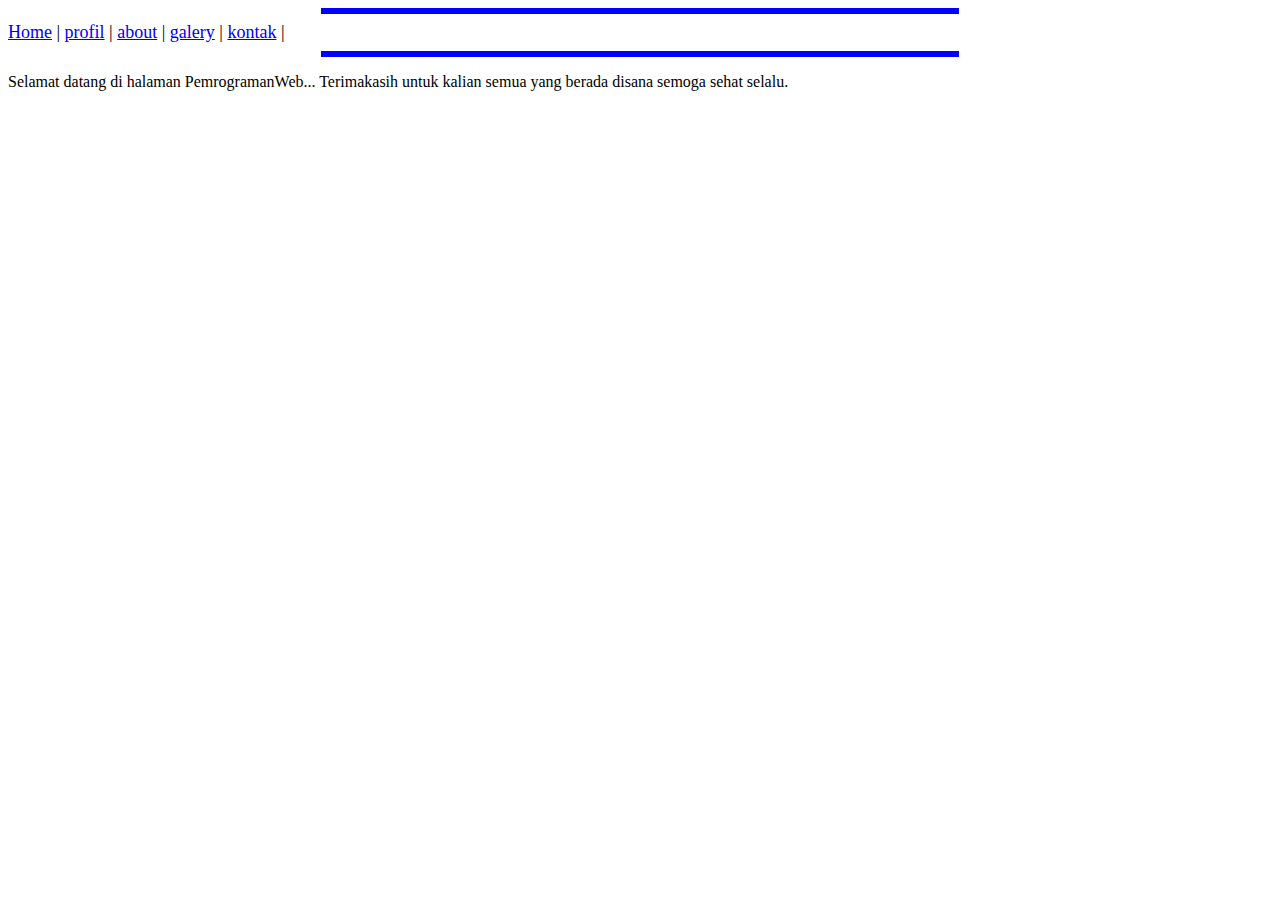
<file: index.html>
<!DOCTYPE html>
<html lang="id">
<head>
    <meta charset="utf-8">
    <title>Home - PemrogramanWeb</title>
</head>
<body>
    <hr style="border:3px solid blue; width:50%; text-align:left;">
    <div style="font-size:18px; color red;">
        <a href="index.html">Home</a> |
        <a href="profil.html">profil</a> |
        <a href="about.html">about</a> |
        <a href="galery.html">galery</a> |
        <a href="kontak.html">kontak</a> |
    </div>
    <hr style="border:3px solid blue; width:50%; text-align:left;">
    <p>Selamat datang di halaman PemrogramanWeb... Terimakasih untuk kalian semua yang berada disana semoga sehat selalu.</p>
</body>
</html>
</file>
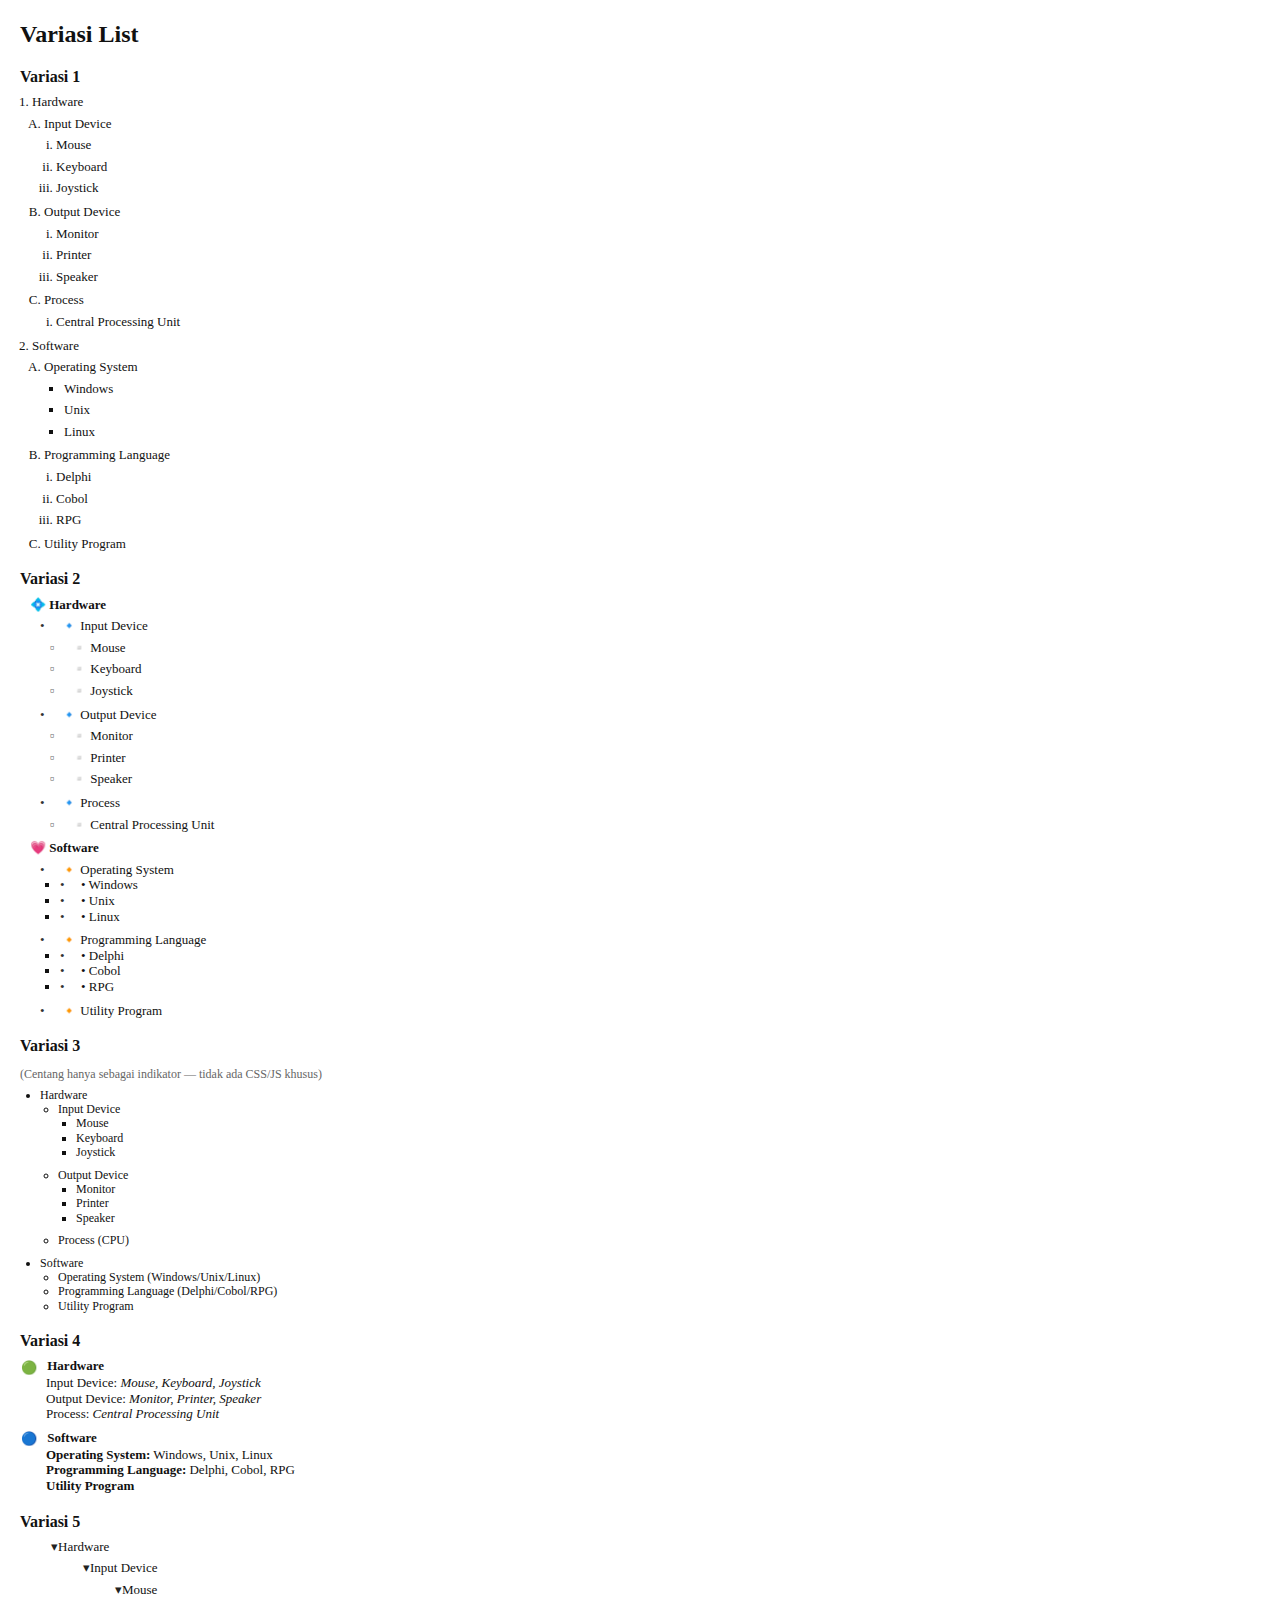
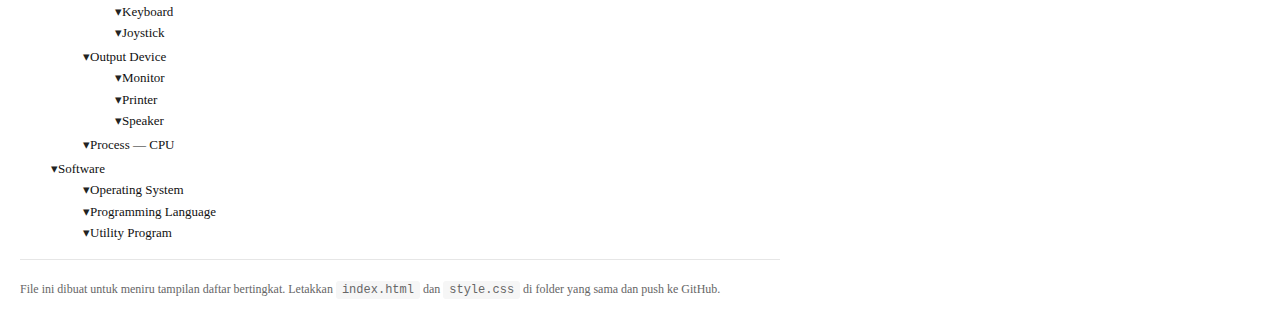
<file: Pemrograman Web/index.html>
<!doctype html>

<html lang="id">
<head>
  <meta charset="utf-8" />
  <meta name="viewport" content="width=device-width,initial-scale=1" />
  <title>Variasi List</title>
  <link rel="stylesheet" href="style.css" />
</head>
<body>
  <main class="container">
    <h1>Variasi List</h1>


<!-- Variasi 1: klasik terurut (1., A., i., a.) -->
<section class="variation v1">
  <h2>Variasi 1</h2>
  <ol>
    <li>Hardware
      <ol type="A">
        <li>Input Device
          <ol type="i">
            <li>Mouse</li>
            <li>Keyboard</li>
            <li>Joystick</li>
          </ol>
        </li>
        <li>Output Device
          <ol type="i">
            <li>Monitor</li>
            <li>Printer</li>
            <li>Speaker</li>
          </ol>
        </li>
        <li>Process
          <ol type="i">
            <li>Central Processing Unit</li>
          </ol>
        </li>
      </ol>
    </li>

    <li>Software
      <ol type="A">
        <li>Operating System
          <ul>
            <li>Windows</li>
            <li>Unix</li>
            <li>Linux</li>
          </ul>
        </li>
        <li>Programming Language
          <ol type="i">
            <li>Delphi</li>
            <li>Cobol</li>
            <li>RPG</li>
          </ol>
        </li>
        <li>Utility Program</li>
      </ol>
    </li>
  </ol>
</section>

<!-- Variasi 2: bullet dengan emoji / icon pada tiap level -->
<section class="variation v2">
  <h2>Variasi 2</h2>
  <ul class="emoji-list root">
    <li class="level1">💠 <strong>Hardware</strong>
      <ul class="emoji-list level2">
        <li>🔹 Input Device
          <ul class="emoji-list level3">
            <li>▫️ Mouse</li>
            <li>▫️ Keyboard</li>
            <li>▫️ Joystick</li>
          </ul>
        </li>
        <li>🔹 Output Device
          <ul class="emoji-list level3">
            <li>▫️ Monitor</li>
            <li>▫️ Printer</li>
            <li>▫️ Speaker</li>
          </ul>
        </li>
        <li>🔹 Process
          <ul class="emoji-list level3">
            <li>▫️ Central Processing Unit</li>
          </ul>
        </li>
      </ul>
    </li>

    <li class="level1">💗 <strong>Software</strong>
      <ul class="emoji-list level2">
        <li>🔸 Operating System
          <ul>
            <li>• Windows</li>
            <li>• Unix</li>
            <li>• Linux</li>
          </ul>
        </li>
        <li>🔸 Programming Language
          <ul>
            <li>• Delphi</li>
            <li>• Cobol</li>
            <li>• RPG</li>
          </ul>
        </li>
        <li>🔸 Utility Program</li>
      </ul>
    </li>
  </ul>
</section>

<!-- Variasi 3: simple bullets, compact -->
<section class="variation v3">
  <h2>Variasi 3</h2>
  <p class="muted">(Centang hanya sebagai indikator — tidak ada CSS/JS khusus)</p>
  <ul class="compact">
    <li>Hardware
      <ul>
        <li>Input Device
          <ul>
            <li>Mouse</li>
            <li>Keyboard</li>
            <li>Joystick</li>
          </ul>
        </li>
        <li>Output Device
          <ul>
            <li>Monitor</li>
            <li>Printer</li>
            <li>Speaker</li>
          </ul>
        </li>
        <li>Process (CPU)</li>
      </ul>
    </li>

    <li>Software
      <ul>
        <li>Operating System (Windows/Unix/Linux)</li>
        <li>Programming Language (Delphi/Cobol/RPG)</li>
        <li>Utility Program</li>
      </ul>
    </li>
  </ul>
</section>

<!-- Variasi 4: inline colored icons + bold labels -->
<section class="variation v4">
  <h2>Variasi 4</h2>
  <ul class="inline-icons">
    <li><span class="icon">🟢</span> <strong>Hardware</strong>
      <div class="inline-desc">Input Device: <em>Mouse, Keyboard, Joystick</em></div>
      <div class="inline-desc">Output Device: <em>Monitor, Printer, Speaker</em></div>
      <div class="inline-desc">Process: <em>Central Processing Unit</em></div>
    </li>

    <li><span class="icon">🔵</span> <strong>Software</strong>
      <div class="inline-desc"><strong>Operating System:</strong> Windows, Unix, Linux</div>
      <div class="inline-desc"><strong>Programming Language:</strong> Delphi, Cobol, RPG</div>
      <div class="inline-desc"><strong>Utility Program</strong></div>
    </li>
  </ul>
</section>

<!-- Variasi 5: custom marker via ::marker (triangle/diamond) -->
<section class="variation v5">
  <h2>Variasi 5</h2>
  <ul class="fancy">
    <li>Hardware
      <ul>
        <li>Input Device
          <ul>
            <li>Mouse</li>
            <li>Keyboard</li>
            <li>Joystick</li>
          </ul>
        </li>
        <li>Output Device
          <ul>
            <li>Monitor</li>
            <li>Printer</li>
            <li>Speaker</li>
          </ul>
        </li>
        <li>Process — CPU</li>
      </ul>
    </li>

    <li>Software
      <ul>
        <li>Operating System</li>
        <li>Programming Language</li>
        <li>Utility Program</li>
      </ul>
    </li>
  </ul>
</section>

<footer class="credits">
  <p>File ini dibuat untuk meniru tampilan daftar bertingkat. Letakkan <code>index.html</code> dan <code>style.css</code> di folder yang sama dan push ke GitHub.</p>
</footer>


  </main>
</body>
</html>
</file>
<file: Pemrograman Web/style.css>
/* style.css — gaya menyerupai contoh (serif, kecil, rapih) */
:root{
--base-font: "Times New Roman", Times, serif;
--text-color: #111;
--muted: #666;
--max-width: 760px;
}

*{box-sizing:border-box}
body{
font-family: var(--base-font);
color: var(--text-color);
margin: 20px;
background: #fff;
-webkit-font-smoothing:antialiased;
-moz-osx-font-smoothing:grayscale;
}

.container{
max-width: var(--max-width);
font-size: 13px; /* kecil seperti contoh */
line-height: 1.2;
}

/* headings */
h1{font-size:24px;margin-bottom:12px}
h2{font-size:16px;margin:18px 0 8px 0}

/* general list spacing and indentation */
ol, ul{
margin: 0 0 8px 20px;
padding: 0;
}

/* Variasi 1: classic nested numbering */
.v1 ol { margin-left: 12px; }
.v1 ol li{ margin: 6px 0; }

/* Specific list types for deeper levels (modern browsers) */
.v1 ol[type="A"]{ list-style-type: upper-alpha; }
.v1 ol[type="i"]{ list-style-type: lower-roman; }

/* Variasi 2: emojis as markers via pseudo elements (fallback uses emoji text too) */
.emoji-list{ list-style: none; margin-left: 0; padding-left: 0; }
.emoji-list > li{ margin: 6px 0 6px 10px; position: relative; }

/* smaller markers for nested levels */
.emoji-list.level1 > li::before{ content: ""; } /* top-level handled inline in markup */
.emoji-list.level2 li::before{ content: "•"; margin-right:8px; display:inline-block; width:1em; color:#333; }
.emoji-list.level3 li::before{ content: "▫"; margin-right:8px; display:inline-block; width:1em; color:#666; }

/* Variasi 3: compact small bullets */
.v3 .compact{ font-size:12px; color: var(--text-color); }
.v3 .compact ul{ margin-left: 18px; }

/* muted note */
.muted{ color: var(--muted); font-size:12px; margin-bottom:6px; }

/* Variasi 4: inline icons and descriptions */
.inline-icons{ list-style:none; margin-left:0; padding-left:0; }
.inline-icons li{ margin:8px 0; }
.inline-icons .icon{ display:inline-block; width:18px; text-align:center; margin-right:6px; vertical-align:middle; }
.inline-desc{ margin-left:26px; font-size:13px; }

/* Variasi 5: custom ::marker styling if supported */
.fancy{ list-style: none; padding-left: 0; }
.fancy li{ margin:6px 0 6px 18px; position:relative; }
.fancy li::marker{ content: "▾"; color:#222; } /* fallback: may not work in all browsers */
.fancy ul{ margin-left:14px; }

/* small code block style in footer */
footer.credits{ margin-top:18px; border-top:1px solid #e6e6e6; padding-top:10px; font-size:12px; color:var(--muted); }
code{ background:#f6f6f6; padding:2px 6px; border-radius:3px; font-family:monospace; font-size:12px; }
@media (max-width:520px){
.container{ font-size:12px; padding-right:8px }
h1{font-size:20px}
}
</file>
